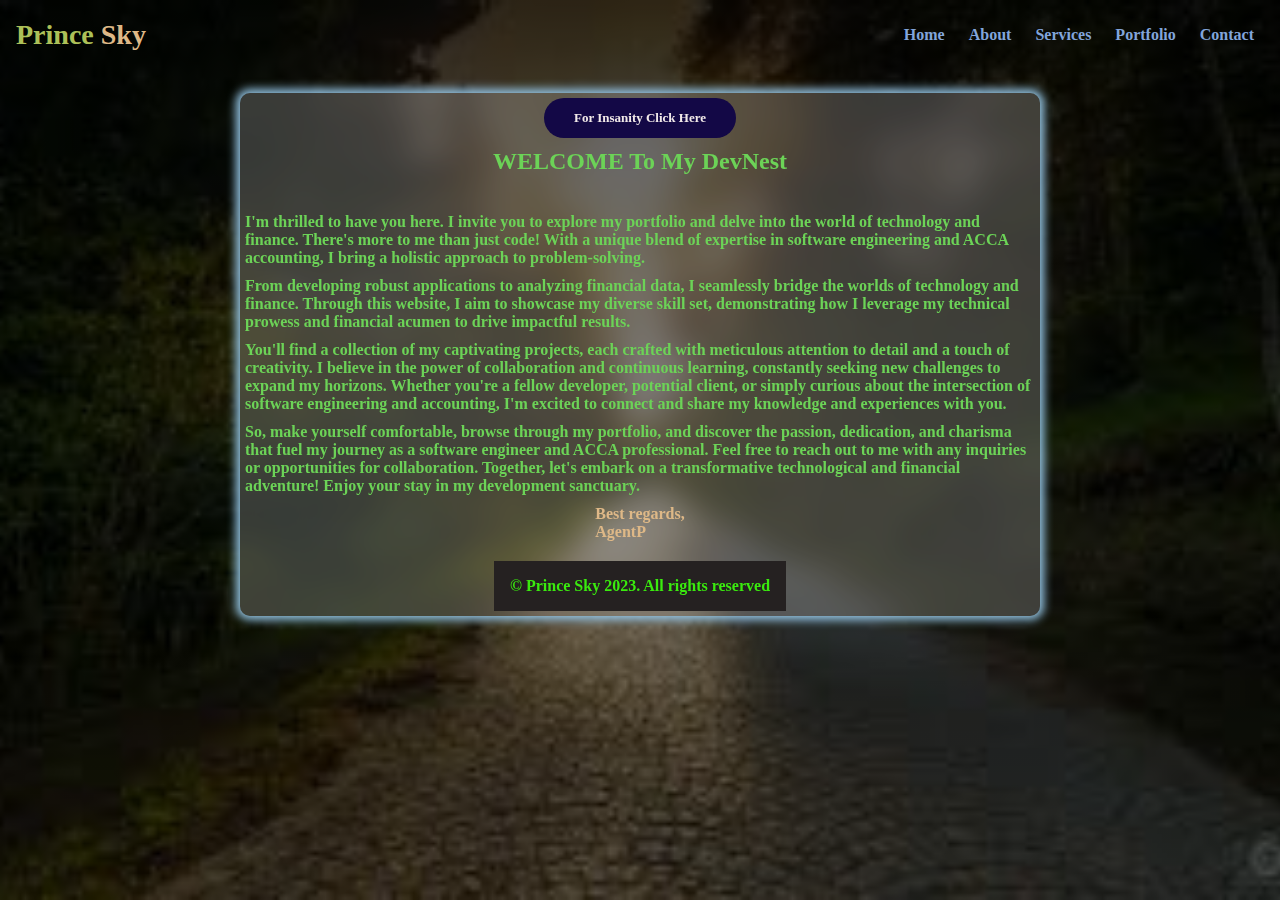
<file: index.html>
<!DOCTYPE html>
 <html lang="en">
  <head>  
   <meta charset="UTF-8">
   <meta name="viewport" content="width=device-width, initial-scale=1.0">
   <meta name="description" content="Welcome to my website!">
   <meta name="keywords" content="personal, portfolio, projects, skills">
   <meta name="author" content="Prince">
     <title>Prince-PersonalSite</title>
     <link rel="stylesheet" href="./css/style.css">

  </head>
    <header>
      <body>
        <div class="hero">
          <nav> 
            <h1 class="logo">Prince <span> Sky</span></h1>
              <ul>
                <li><a href="">Home</a></li>
                <li><a href="./links-and-images/about.html">About</a></li>
                <li><a href="./links-and-images/services.html">Services</a></li>
                <li><a href="./links-and-images/lists.html">Portfolio</a></li>
                <li><a href="./links-and-images/contacts.html">Contact</a></li>
              </ul>
          </nav>
          <br>
        <!--Main-->
         <main>
          <div>
            <button type="button">For Insanity Click Here</button>
     </div>
            <h2>WELCOME To My DevNest </h2>
            <br> 
  <p>I'm thrilled to have you here. I invite you to explore my portfolio and delve into the world of technology and finance.
     There's more to me than just code! With a unique blend of expertise in software engineering and ACCA accounting,
     I bring a holistic approach to problem-solving.
  </p> 
  <p>From developing robust applications to analyzing financial data,
     I seamlessly bridge the worlds of technology and finance. Through this website, I aim to showcase my diverse skill set,
     demonstrating how I leverage my technical prowess and financial acumen to drive impactful results.
  </p>You'll find a collection of my captivating projects, each crafted with meticulous attention to detail and a touch of creativity.
     I believe in the power of collaboration and continuous learning, constantly seeking new challenges to expand my horizons. Whether you're a fellow developer, potential client, or simply curious about the intersection of software engineering and accounting, I'm excited to connect and share my knowledge and experiences with you.
     <p> So, make yourself comfortable, browse through my portfolio, and discover the passion, dedication, and charisma that fuel my journey as a software engineer and ACCA professional. Feel free to reach out to me with any inquiries or opportunities for collaboration. Together, let's embark on a transformative technological and financial adventure!
     Enjoy your stay in my development sanctuary.</p>     
    <span >Best regards,
     <br>AgentP</span>
  </p>
          
          <!--Footer-->
          <footer>
            <p>&copy; Prince Sky 2023. All rights reserved </p>
          </footer>            
          </main>
    </body>
</html>
</file>
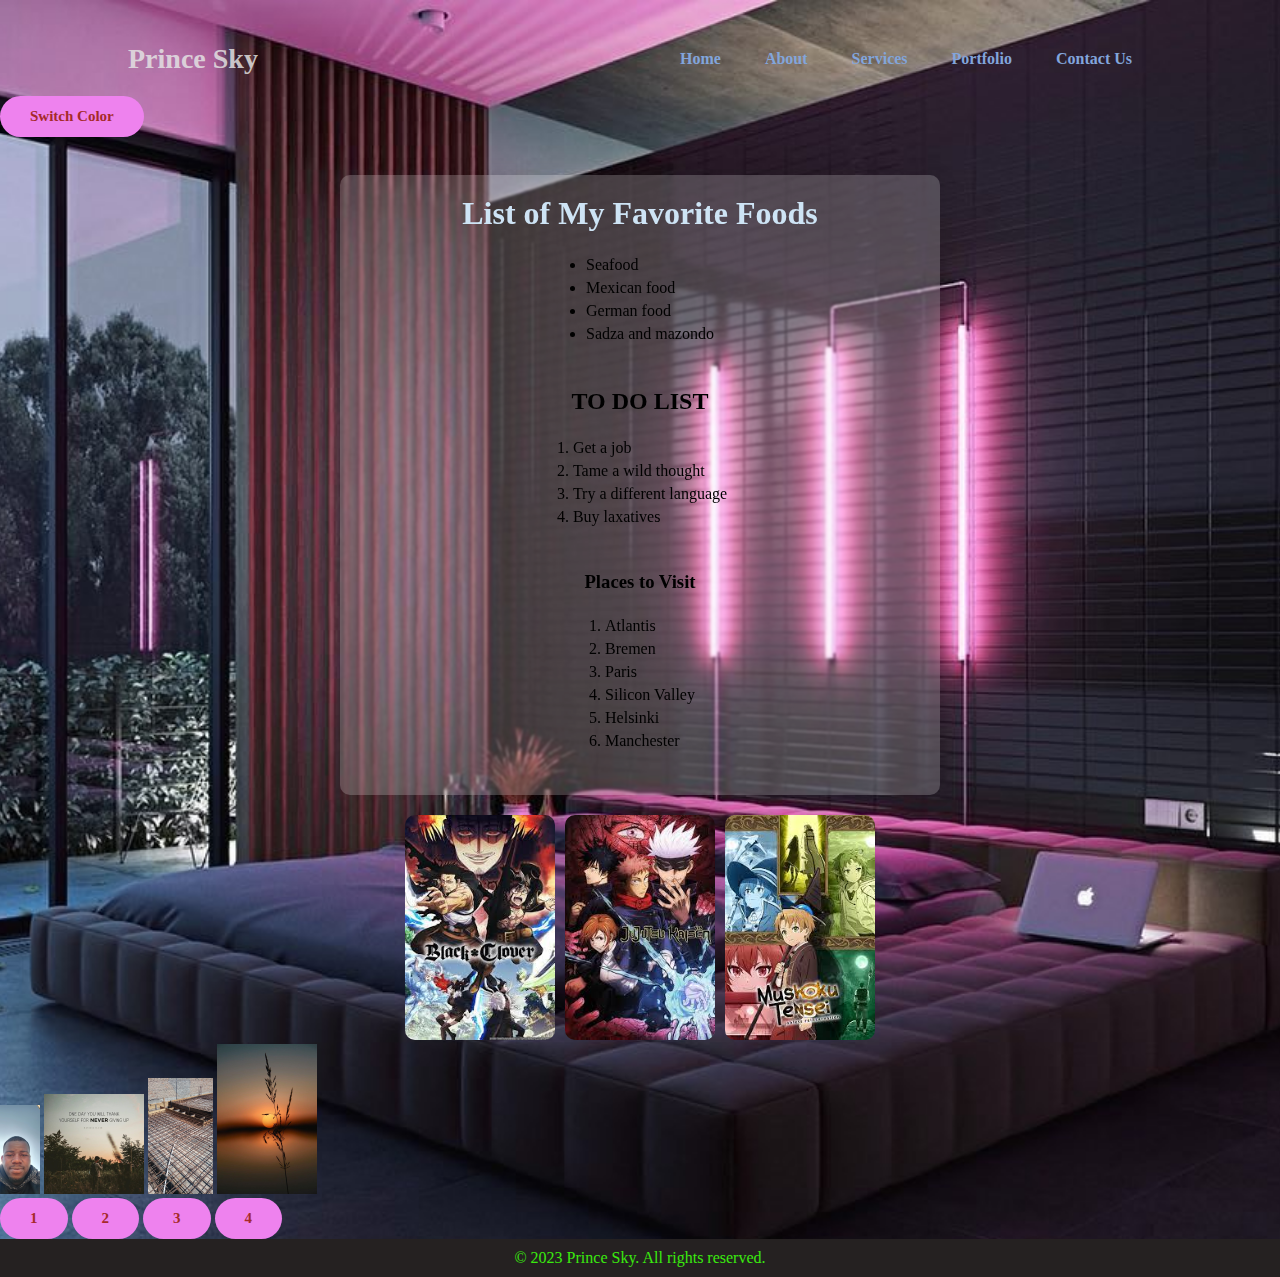
<file: links-and-images/about.html>
<!DOCTYPE html>
<html lang="en">
<head>
    <meta charset="UTF-8">
    <meta http-equiv="X-UA-Compatible" content="IE=edge">
    <meta name="viewport" content="width=device-width, initial-scale=1.0">
    <script defer src="./script.js"></script>
    <link rel="stylesheet" href="../css/pages.css">
    <title>About</title>
</head>
<body>
    <nav> 
        <h1 class="logo">Prince <span>Sky</span></h1>
        <ul>
            <li><a href="../index.html">Home</a></li>
            <li><a href="./about.html">About</a></li>
            <li><a href="./services.html">Services</a></li>
            <li><a href="./lists.html">Portfolio</a></li>
            <li><a href="./contacts.html">Contact Us</a></li>
        </ul>
    </nav>
    
    <br>
    <button id="herewego">Switch Color</button>
    <br>
    <br> 

    <main>
        <h1>List of My Favorite Foods</h1>
        <ul>
            <li>Seafood</li>
            <li>Mexican food</li>    
            <li>German food</li>    
            <li>Sadza and mazondo</li>    
        </ul>

        <h2>TO DO LIST</h2>
        <ol>
            <li>Get a job</li>    
            <li>Tame a wild thought</li>    
            <li>Try a different language</li>    
            <li>Buy laxatives</li>    
        </ol>

        <h3>Places to Visit</h3>
        <ol>
            <li>Atlantis</li>
            <li>Bremen</li>
            <li>Paris</li>
            <li>Silicon Valley</li>
            <li>Helsinki</li>
            <li>Manchester</li>
        </ol>
    </main>
      <div class="animetings">
    <figure class="clickable"><img src="../links-and-images/images/blackclover.png" alt=""></figure>
    <figure class="clickable"><img src="../links-and-images/images/jujutsu.png" alt=""></figure>
    <figure class="clickable"><img src="../links-and-images/images/jobless.png" alt=""></figure>
  </div>
    <div class="slider-container">
        <img src="../links-and-images/images/et mois.png" class="active" alt="">
        <img src="../links-and-images/images/quote.png" alt="">
        <img src="../links-and-images/images/steeldeck.png" alt="">
        <img src="../links-and-images/images/sunset.png" alt="">
    </div>
      
    <div class="slider-controls">
        <button class="active" onclick="setActive(0)">1</button>
        <button onclick="setActive(1)">2</button>
        <button onclick="setActive(2)">3</button>
        <button onclick="setActive(3)">4</button>
    </div>

    <footer>
        <p>&copy; 2023 Prince Sky. All rights reserved.</p>
    </footer>
</body>
</html>
</file>
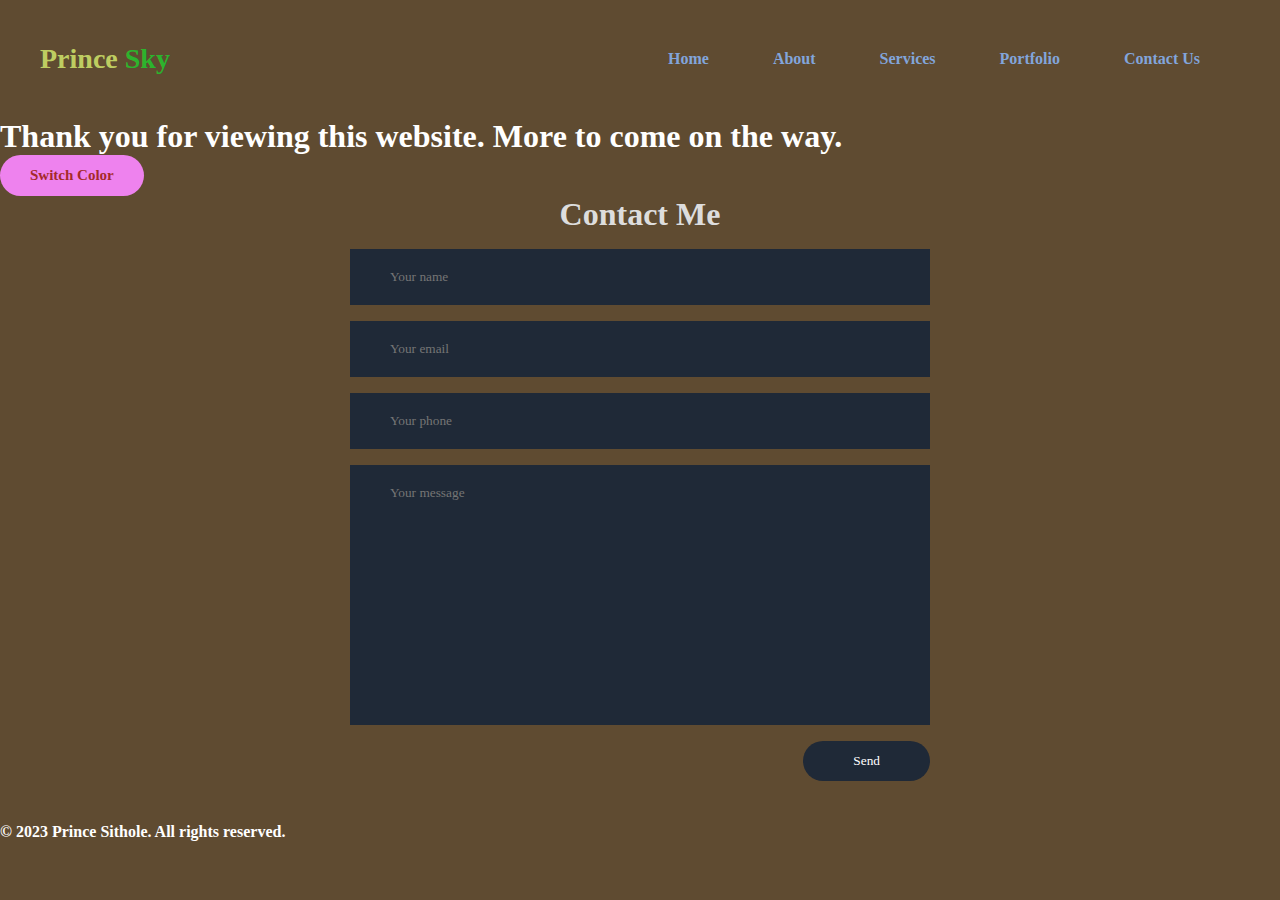
<file: links-and-images/contacts.html>
<!DOCTYPE html>
<html lang="en">
<head>
    <meta charset="UTF-8">
    <meta http-equiv="X-UA-Compatible" content="IE=edge">
    <meta name="viewport" content="width=device-width, initial-scale=1.0">
    <script defer src="./script.js"></script>
    <title>Contact</title>
    <link rel="stylesheet" href="../css/contact.css">

</head>
<body>
    <header>
      <nav> 
        <h1 class="logo">Prince <span> Sky</span></h1>
          <ul>
            <li><a href="../index.html">Home</a></li>
            <li><a href="./about.html">About</a></li>
            <li><a href="./services.html">Services</a></li>
            <li><a href="./lists.html">Portfolio</a></li>
            <li><a href="./contacts.html">Contact Us</a></li>
          </ul>
      </nav>
    </header>
    <h1> <b>Thank you for viewing this website. More to come on the way.</b></h1>
      <button id="herewego">Switch Color</button>
    <br>
    <!--Contact Section-->
    <div class="contact-section">
        <h1>Contact Me</h1>
        <form class="contact-form" action="index.html" method="post">
            <input type="text" class="contact-form-text" placeholder="Your name" required>
            <input type="email" class="contact-form-text" placeholder="Your email" required>
            <input type="text" class="contact-form-text" placeholder="Your phone" required>
            <textarea class="contact-form-text" placeholder="Your message" required></textarea>
            <input type="submit" class="contact-form-btn" value="Send">
        </form>
    </div>
    <!--Footer Section-->
    <footer>
      <p>&copy; 2023 Prince Sithole. All rights reserved.</p>
      </footer>
    </body>
</html>
</file>
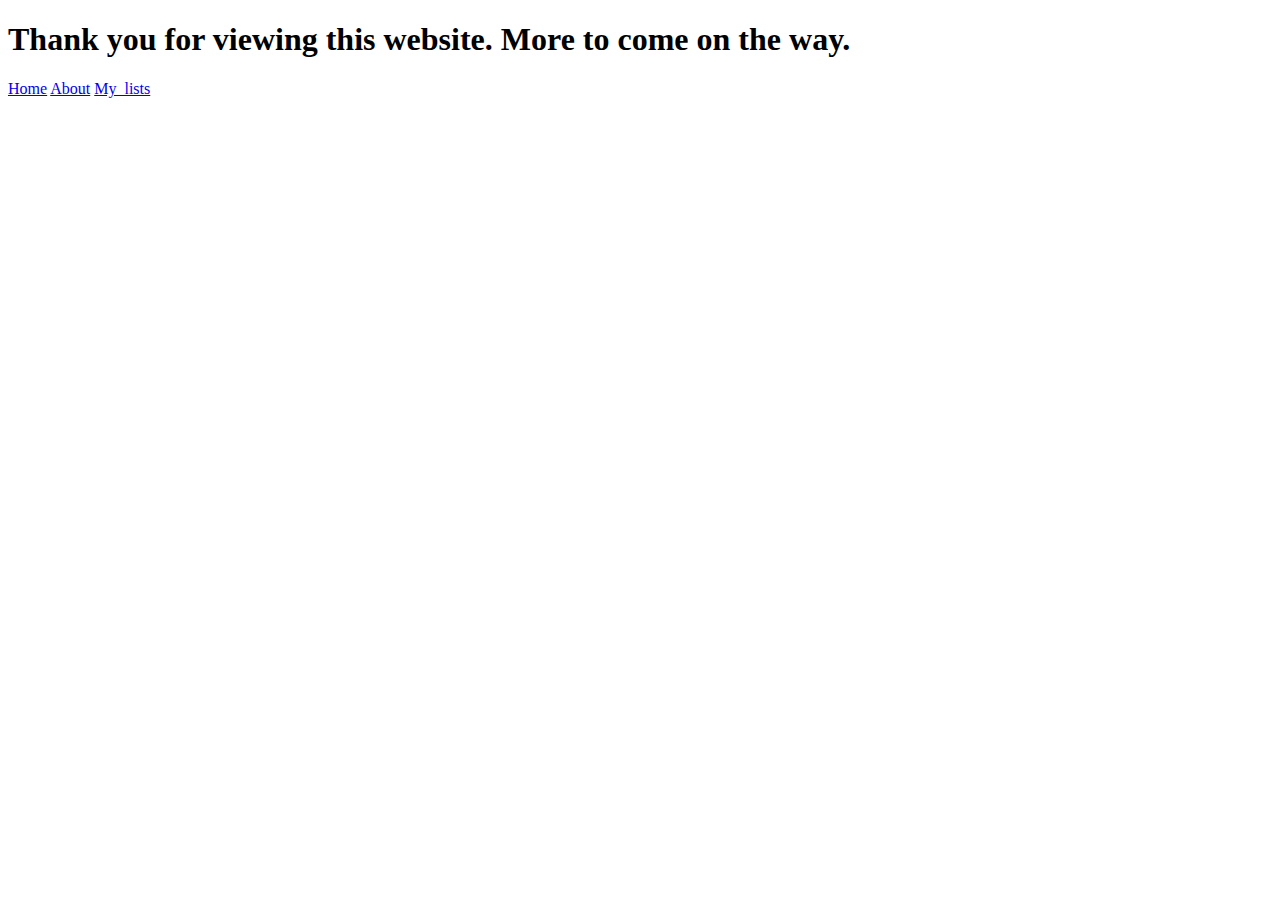
<file: links-and-images/pages/contacts.html>
<!DOCTYPE html>
<html lang="en">
<head>
    <meta charset="UTF-8">
    <meta http-equiv="X-UA-Compatible" content="IE=edge">
    <meta name="viewport" content="width=device-width, initial-scale=1.0">
    <title>Contact</title>
</head>
<body>
    <h1> <b>Thank you for viewing this website. More to come on the way.</b></h1>
     <a href="../index.html">Home</a>
     <a href="./about.html">About</a>
     <a href="./lists.html">My_lists</a>

</body>
</html>
</file>
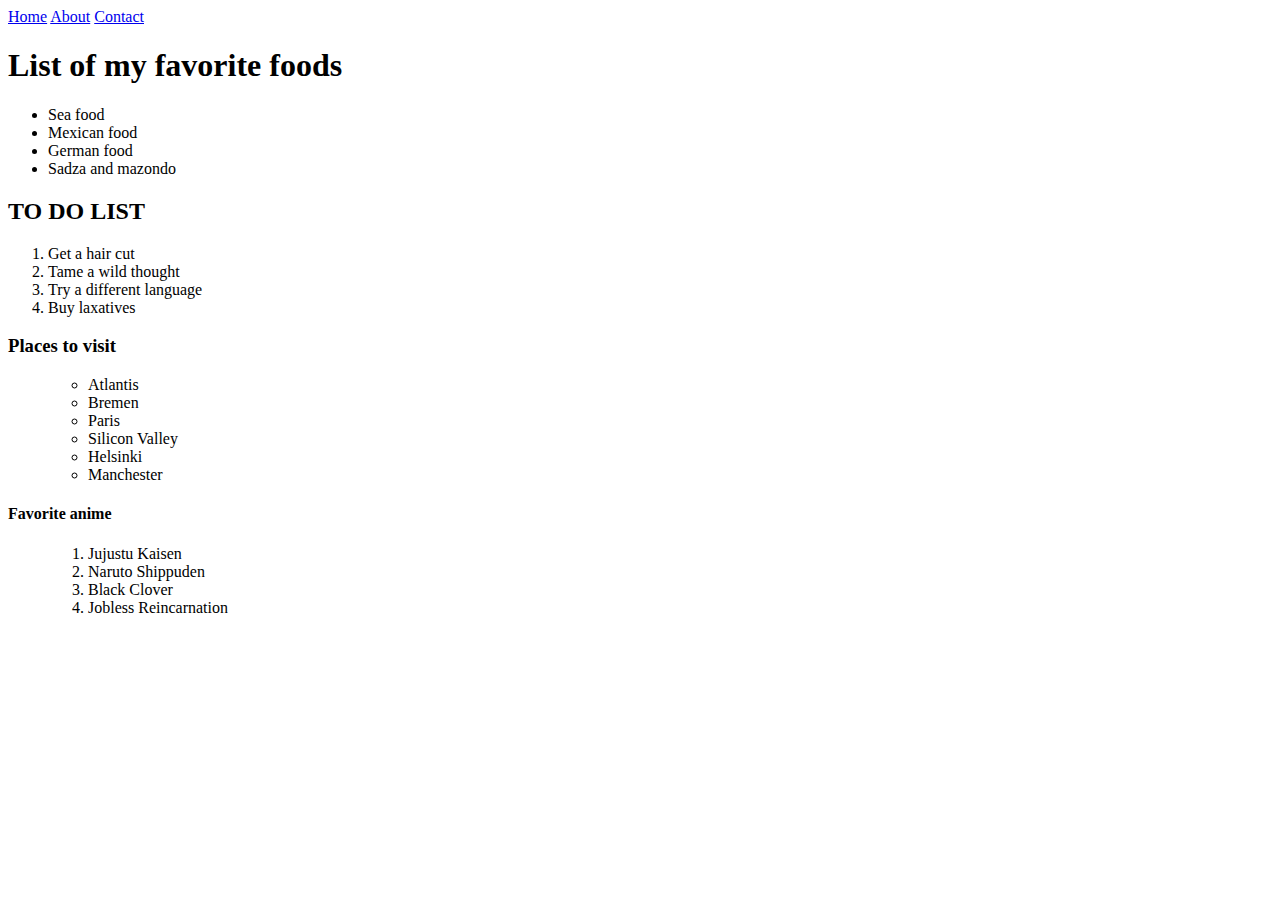
<file: links-and-images/pages/lists.html>
<!DOCTYPE html>
<html lang="en">
  <head>
       <meta charset="UTF-8">
       <meta http-equiv="X-UA-Compatible" content="IE=edge">
       <meta name="viewport" content="width=device-width, initial-scale=1.0">
         <title>MultipleLists</title>
  </head>
  <a href="../index.html">Home</a>
  <a href="./about.html">About</a>
  <a href="./contacts.html">Contact</a>
  
  <body>
         <h1>List of my favorite foods</h1>
         <ul>
            <li>Sea food</li>
            <li>Mexican food</li>    
            <li>German food</li>    
            <li>Sadza and mazondo</li>    
         </ul>
         <h2>TO DO LIST</h2>
         <ol>
            <li>Get a hair cut</li>    
            <li>Tame a wild thought</li>    
            <li>Try a different language</li>    
            <li>Buy laxatives</li>    
         </ol>
         <h3>Places to visit</h3>
         <ol>
            <ul>
              <li>Atlantis</li>
              <li>Bremen</li>
              <li>Paris</li>
              <li>Silicon Valley</li>
              <li>Helsinki</li>
              <li>Manchester</li>
            </ul>
         </ol>
         <h4>Favorite anime</h4>
         <ul>
            <ol>
                <li>Jujustu Kaisen</li>
                <li>Naruto Shippuden</li>
                <li>Black Clover</li>
                <li>Jobless Reincarnation</li>
            </ol>
         </ul>

  </body>
</html>
</file>
<file: css/style.css>
*{
  padding: 0;
  margin: 0;
  box-sizing: border-box;
  font-family: 'Times New Roman', Times, serif;
}
.hero{ 
  min-height: 100vh;
  background-image: linear-gradient(rgba(0,0,0,0.8),
  rgba(0,0,0,0.4)),
  url(../links-and-images/images/fo4.jpg);
  background-size:cover;
  background-position: center;
}
nav{
  display: flex;
  align-items: center;
  justify-content: space-between;
  padding: 1rem;
}
.logo{
  color: rgba(213, 236, 109, 0.836);
  font-size: 28px;
}
  span{
   color: burlywood;
  }
nav ul li{
   list-style-type: none;
   display: inline-block;
   padding: 10px 10px;
}
nav ul li a{
  color: rgb(130, 165, 219);
  text-decoration: none;
  font-weight:bold;
}
nav ul li a:hover{
  color: brown;
  transition: 0.3s;
}
button{
  border: none;
  background: rgb(19, 8, 70);
  padding: 12px 30px;
  border-radius: 30px;
  color: rgb(241, 233, 233);
  font-weight: bold;
  font-size: 13px;
  transition: .4s;
}
button:hover{
  transform: scale(1.2);
  cursor: pointer;
}
main{
  padding: 0;
  font-weight: bold;
  text-decoration: none;
  color:rgb(108, 211, 87);
  display: flex;
  flex-direction: column;
  align-items: center;
  padding: 5px;
  gap: 10px;
}
main{
  background: rgba(255, 255, 255, 0.2);
  backdrop-filter: blur(15px);
  border-radius: 10px;
  padding: 5px;
  margin: 5px auto;
  max-width: 800px;
  box-shadow: 0 0 10px 4px #94c5e4;
  transition: all 0.8s ease;
  z-index:3;
}
main:hover{
  transform: scale(1.1);
}
footer {
  text-align: center;
  font-weight: bold;
  padding: 1rem;
  background-color: rgb(37, 33, 33);
  color: rgb(58, 235, 14);
}

footer p {
  margin: 0;
  border-radius: 1rem;
}
</file>
<file: css/contact.css>
*{
    padding: 0;
    margin: 0;
    box-sizing: border-box;
    font-family: 'Times New Roman', Times, serif;
  }

body{
    background-color: rgb(95, 75, 49);
    font-weight: bold;
    color: #fff;    
}

nav{
    display: flex;
    align-items: center;
    justify-content: space-between;
    padding-top: 40px;
    padding-left: 10%;
    padding-right: 10%;
  }

  .logo{
    color: rgba(213, 236, 109, 0.836);
    font-size: 28px;
  }
  
    span{
     color: rgb(45, 179, 45);
    }

  nav ul li{
     list-style-type: none;
     display: inline-block;
     padding: 10px 20px;
  }
  nav ul li a{
    color: rgb(130, 165, 219);
    text-decoration: none;
    font-weight:bold;
  }
  nav ul li a:hover{
    color: brown;
    transition: 0.3s;
  }

  button{
    border: none;
    background: violet;
    padding: 12px 30px;
    border-radius: 30px;
    color: brown;
    font-weight: bold;
    font-size: 15px;
    transition: .4s;
  }
  button:hover{
    transform: scale(1.2);
    cursor: pointer;
  }
/* Contact us */

.contact-section{
    background: url() no-repeat center;
    background-size: cover;
    padding: 40px 0;
}

.contact-section h1 {
    text-align: center;
    color: #ddd;
}

.border {
    width: 100px;
    height: 10px;
    background: #1F2937;
    margin: 40px auto;
}

.contact-form {
    height: 590px;
    max-width: 600px;
    margin: auto;
    padding: 0 10px;
    overflow: hidden;
}

.contact-form-text {
    display: block;
    width: 100%;
    box-sizing: border-box;
    margin: 16px 0;
    border: 0;
    background: #1F2937;
    padding: 20px 40px;
    outline: none;
    color: #ddd;
    transition: 0.5s;
}

.contact-form-text:focus {
    box-shadow: 0 0 10px 4px #2980b9;
}

textarea.contact-form-text {
    resize: none;
    height: 260px;
}

.contact-form-btn {
    float: right;
    border: 0;
    background: #1F2937;
    color: #fff;
    padding: 12px 50px;
    border-radius: 20px;
    cursor: pointer;
    transition: 0.5s;
}

.contact-form-btn:hover {
    background: #2980b9;
}
.contact-section {
    padding: 0;
}

.slider-container {
    position: relative;
    display: flex;
    justify-content: center;
    align-items: center;
    width: 85%;
    height: 50vh;
    overflow: hidden;
  }
  
  .slider-container img {
    position: absolute;
    top: 0;
    left: 0;
    width: 50%;
    height: 75vh;
    opacity: 0;
    transition: opacity 0.5s ease-in-out;
  }
  
  .slider-container img.active {
    opacity: 1;
  }
  
  .slider-controls {
    display: flex;
    justify-content: center;
    margin-top: 20px;
  }
  
  .slider-controls button {
    background-color: rgb(33, 201, 89);
    border: none;
    color: black;
    cursor: pointer;
    padding: 10px 20px;
    margin: 0 5px;
    font-size: 16px;
    outline: none;
  }
  
  .slider-controls button.active {
    background-color: #333;
    color: white;
  }
  /* Responsiveness */
  /* Mobile devices */
@media only screen and (max-width: 480px) {
  nav {
    display: block;
    padding: 20px;
  }
  nav ul {
    margin-top: 20px;
    text-align: center;
  }
  nav ul li {
    display: block;
    margin-bottom: 10px;
  }
  .logo {
    font-size: 24px;
    text-align: center;
  }
  button {
    margin: 20px auto;
    display: block;
  }
  .slider-container {
    height: 30vh;
  }
  .slider-container img {
    height: 30vh;
    width: 100%;
  }
  .contact-form {
    height: auto;
  }
}

/* Tablet devices */
@media only screen and (min-width: 481px) and (max-width: 768px) {
  nav {
    padding: 20px;
  }
  nav ul {
    text-align: center;
  }
  nav ul li {
    display: inline-block;
    margin-right: 10px;
  }
  .logo {
    font-size: 24px;
    text-align: center;
  }
  button {
    margin: 20px auto;
    display: block;
  }
  .slider-container {
    height: 50vh;
  }
  .slider-container img {
    height: 50vh;
    width: 100%;
  }
}

/* Desktop devices */
@media only screen and (min-width: 769px) {
  nav {
    padding: 40px;
  }
  nav ul {
    text-align: center;
  }
  nav ul li {
    display: inline-block;
    margin-right: 20px;
  }
  .logo {
    font-size: 28px;
    text-align: center;
  }
  button {
    margin-right: 20px;
  }
  .slider-container {
    height: 75vh;
  }
  .slider-container img {
    height: 75vh;
    width: 50%;
  }
}
</file>
<file: css/pages.css>
/* Reset default styles and set font-family */
* {
  padding: 0;
  margin: 0;
  box-sizing: border-box;
  font-family: 'Times New Roman', Times, serif;
}

/* Global styles */
h1 {
  color: #cee4f5;
}

body {
  background: url(../links-and-images/images/coolbed.jpg);
  background-size: cover;
  background-position: center;
}

nav {
  display: flex;
  align-items: center;
  justify-content: space-between;
  padding-top: 40px;
  padding-left: 10%;
  padding-right: 10%;
}

.logo {
  color: rgba(229, 230, 229, 0.836);
  font-size: 28px;
}

nav ul li {
  list-style-type: none;
  display: inline-block;
  padding: 10px 20px;
}

nav ul li a {
  color: rgb(130, 165, 219);
  text-decoration: none;
  font-weight: bold;
}

nav ul li a:hover {
  color: brown;
  transition: 0.3s;
}

button {
  border: none;
  background: violet;
  padding: 12px 30px;
  border-radius: 30px;
  color: brown;
  font-weight: bold;
  font-size: 15px;
  transition: 0.4s;
}

button:hover {
  transform: scale(1.2);
  cursor: pointer;
}
/* Main*/
main{
  display: flex;
  flex-direction: column;
  align-items: center;
  padding: 40px;
  gap: 20px;
}
/* Main*/
main{
  background: rgba(255, 255, 255, 0.2);
  backdrop-filter: blur(1px);
  border-radius: 10px;
  padding: 20px;
  margin: 20px auto;
  max-width: 600px;
  box-shadow: 0 0 20px rgba(0, 0, 0, 0.1);
}

main h1, main h2, main h3 {
  margin-bottom: 4px;
}
main ul, main ol {
  margin-left: 20px;
  margin-bottom: 20px;
}

main li {
  margin-bottom: 5px;
}
.animetings {
  display: flex;
  justify-content: center;
  gap: 10px;
  margin-top: 20px;
}
.clickable img {
  cursor: pointer;
  border-radius: 10px;
  transition: transform 0.2s ease-in-out;
}

.clickable img:hover {
  transform: scale(1.1);
}


/* Footer styles */
footer {
  text-align: center;
  padding: 10px;
  background-color: rgb(37, 33, 33);
  color: rgb(58, 235, 14);
}

footer p {
  margin: 0;
}
</file>
